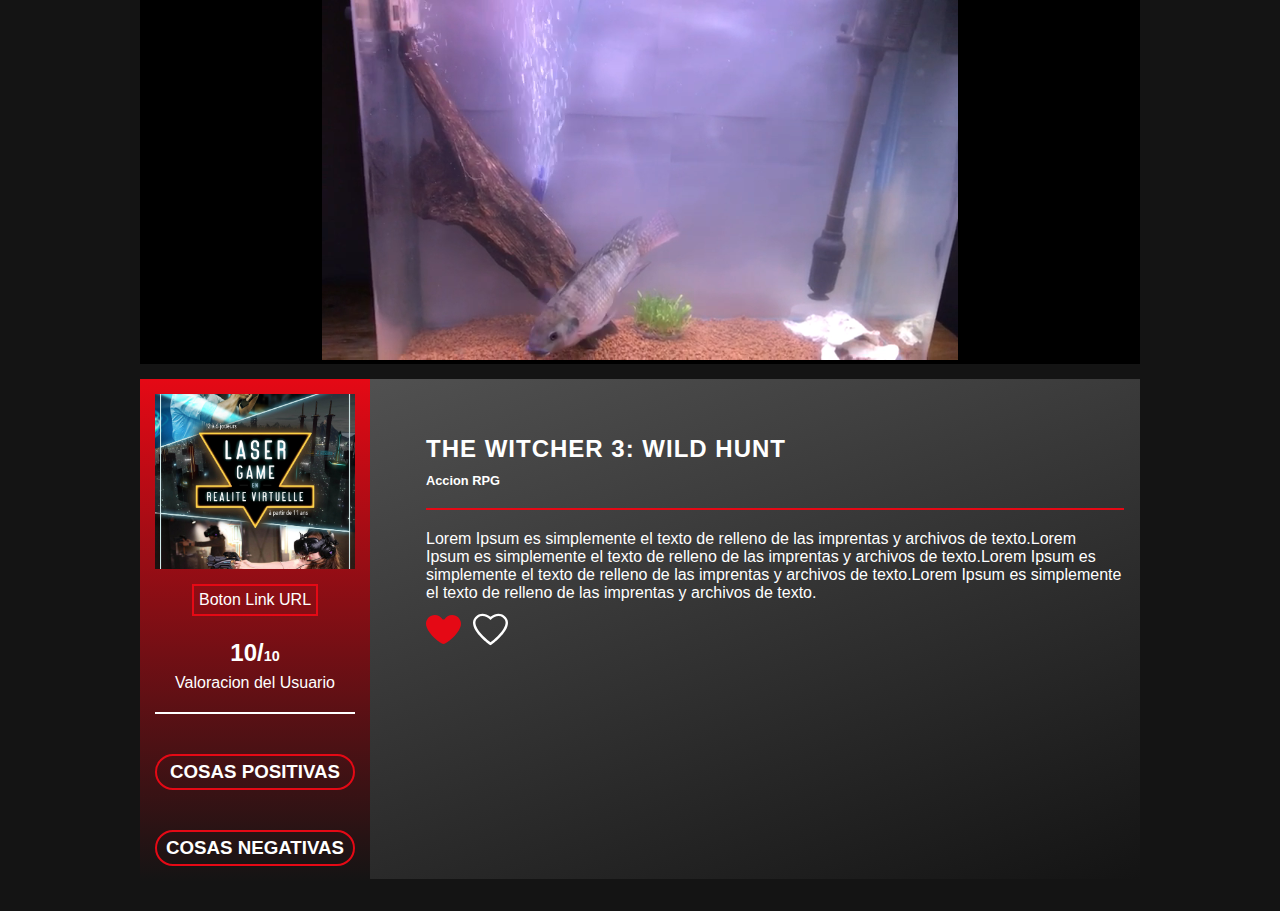
<file: plant/index.html>
<!DOCTYPE html>
<html>
<head>
	<meta charset="utf-8">
	<title></title>
	<!--<link rel="stylesheet" type="text/css" href="css/style.css">-->
	<link rel="stylesheet" href="https://cdnjs.cloudflare.com/ajax/libs/font-awesome/5.15.3/css/all.min.css">
</head>
<body>
	<style type="text/css">
		* {
		  margin: 0;
		  padding: 0;
		  box-sizing: border-box;
		  font-family: 'Poppins', sans-serif;
		}
		body {
		  background: #141414;
		  display: flex;
		  justify-content: center;
		  align-items: center;
		  /*min-height: 100vh;*/
		}
		.content_general {
		  grid-template-columns: 1fr;
		  position: relative;
		  display: grid;
		}
		.container_2 {
		  top: 0;
		  bottom: 0;
		  left: 0;
		  border: 0;
		  flex: 1;
		  width:100%; height:100%; margin:0; padding:0;background: #000;
		}
		.container_2 video{
		  overflow: hidden;
		  position: relative;
		  top: 0;
		  bottom: 0;
		  left: 0;
		  border: 0;
		  flex: 1;
		  width:100%; height:40vh; margin:0; padding:0;
		}
		.img_fond {
		  position: absolute;
		  top: 0%;
		  left: 0;
		  width: 100%;
		  height: 500px;
		  object-fit: cover;
		  z-index: 11;
		  display: block;
		}
		.img_fond_2 {
		  display: none;
		}
		.fond_color {
		  background: linear-gradient(340deg, #141414, #575757);
		  width: 100%;
		  height: 500px;
		  position: relative;
		  justify-content: center;
		  align-items: center;
		  display: flex;
		}
		.img_fond .fond_color {
		  width: 100%;
		  height: 200px;
		  z-index: 13;
		  position: relative;
		  width: auto;
		  height: 100%;
		  z-index: 8;
		  justify-content: center;
		  align-items: center;
		  display: flex;
		  position: relative;
		  overflow: hidden;
		}
		.container {
		  position: relative;
		  width: 100%;
		  height: 100%;
		  max-width: 1000px;
		  max-height: 500px;
		  /*background: #fff;*/
		  display: grid;
		  margin-top: 15px;
		  grid-template-columns: 1fr 3.5fr;
		  /*z-index: 11;*/
		  margin-bottom: 2em;
		}
		.container .left_side {
		  position: relative;
		  background: linear-gradient(180deg, #E50915, #141414);
		  /*#E50915 ##141414*/
		  padding: 15px;
		  z-index: 12;
		}
		.perfiltext {
		  position: relative;
		  display: flex;
		  flex-direction: column;
		  align-items: center;
		  padding-bottom: 20px;
		  border-bottom: 2px solid rgb(255, 255, 255);
		}
		.perfiltext .img {
		  position: relative;
		  width: 200px;
		  height: 175px;
		  /*border-radius: 50%;*/
		  overflow: hidden;
		}
		.perfiltext .img img {
		  position: absolute;
		  top: 0;
		  left: 0;
		  width: 100%;
		  height: 100%;
		  object-fit: cover;
		}
		.perfiltext .button_link {
			color: #fff;
		    background: transparent;
		    border: 2px solid #E50915;
		    padding: 5px;
		    cursor: pointer;
		    margin-bottom: 10px;
		    margin-top: 15px;
		}
		.perfiltext .button_link:hover {
		  background: #E50915;
		  color: #fff;
		  transition: 0.5s;
		}
		.perfiltext i {
		  color: rgb(184, 13, 117);
		  font-size: 1em !important;
		}
		.perfiltext h2 {
		  color: #fff;
		  font-size: 1.5em;
		  margin-top: 10px;
		  text-transform: uppercase;
		  text-align: center;
		  font-weight: 600;
		  line-height: 1.4em;
		}
		.perfiltext h2 span {
		  font-size: 0.6em;
		}
		.perfiltext p {
		  color: #fff;
		}
		.tags {
		  padding-top: 40px;
		  text-align: center;
		}
		.title {
		  color: #fff;
		  background: transparent;
		  border: 2px solid #E50915;
		  padding: 5px;
		  border-radius: 2em;
		  text-transform: uppercase;
		  /*font-weight: 600;
		  letter-spacing: 1px;
		  margin-bottom: 5x;*/
		  cursor: pointer;
		}
		.title:hover {
		  background: #E50915;
		  color: #fff;
		  transition: 0.5s;
		}
		.container .right_side {
		  position: relative;
		  padding: 40px;
		  margin-bottom: 4em;
		}
		/*.background_content {
		  background: rgba(72, 31, 101, 0.80);
		}*/
		.about {
		  z-index: 13;
		  position: absolute;
		  padding: 1em;
		  margin-bottom: 4em;
		}
		.box {
		  border-bottom: 2px solid #E50915;
		}
		.about h3 {
		  color: #fff;
		  font-size: 0.8em;
		}
		.about:last-child {
		  margin-bottom: 0;
		}
		.title2{
		  color: #fff;
		  text-transform: uppercase;
		  letter-spacing: 1px;
		  margin-bottom: 10px;
		}
		p{
		  color: #fff;
		}
		.about .box {
		  display: flex;
		  flex-direction: row;
		  margin: 20px 0;
		}
		.about .box .word {
		  min-width: 150px;
		  margin-top: 5%;
		}
		.about .box .word h5{
		  text-transform: uppercase;
		  color: #848c90;
		  font-weight: 600;
		}
		.about .box .text h4 {
		  text-transform: uppercase;
		  color: #6D7793;
		  font-size: 16px;
		}
		.about .interest ul {
		  display: grid;
		  grid-template-columns: repeat(15, 1fr);
		}
		.about .interest ul li {
		  list-style: none;
		  color: #E50915;
		  font-weight: 500;
		  margin: 10px 0;
		  cursor: pointer;
		}
		.about .interest ul li img {
			transition: all .4s;
			width: 2.2em;
		}
		.about .interest ul li img:hover {
		  color: #fff;
		  filter: drop-shadow(0px 0px 10px #750037);
		  transition: all .4s;
		}
		@media(max-width: 1000px){
		  .img_fond {
		    display: none;
		  }
		  .container{
		    grid-template-columns: repeat(1, 1fr);
		  }
		  .content_general {
		    padding: 2em;
		  }
		  .interest ul {
		    grid-template-columns: repeat(2, 1fr);
		  }
		  .img_fond_2 {
		    display: block;
		    position: absolute;
		    top: 0%;
		    left: 0;
		    width: 100%;
		    height: 345px;
		    object-fit: cover;
		    z-index: 11;
		    display: block;
		  }
		  .fond_color_2 {
		    background: linear-gradient(340deg, #141414, #575757);
		    width: 100%;
		    height: 400px;
		    position: relative;
		    justify-content: center;
		    align-items: center;
		    display: flex;
		  }
		  .img_fond_2 .fond_color_2 {
		    z-index: 13;
		    position: relative;
		    width: auto;
		    z-index: 8;
		    justify-content: center;
		    align-items: center;
		    display: flex;
		    position: relative;
		    overflow: hidden;
		  }
		  .about .interest ul li img {
			margin: 5px;
		  }
		}
		@media (max-width: 600px) {
		  .about .box .word {
		    min-width: 150px;
		    margin-bottom: 5px;
		  }
		  .interest ul {
		    grid-template-columns: repeat(1, 1fr);
		  }
		  .skills .box {
		    grid-template-columns: repeat(1, 1fr);
		  }
		}
	</style>
	<div class="content_general">
		<section class="container_2">
			<video src="12.mp4"  autoplay="" muted="" loop=""></video>
		</section>
		<section class="container">
			<div class="img_fond">
				<div class="fond_color">
				</div>
			</div>
			<div class="left_side">
				<div class="perfiltext">
					<div class="img">
						<img src="R.jpg">
					</div>
					<div class="button_link">
						Boton Link URL
					</div>
					<h2><i class="fas fa-star"></i> 10/<span>10</span></h2>
					<p>Valoracion del Usuario</p>
				</div>

				<div class="tags">
					<h3 class="title">Cosas Positivas</h3>
				</div>

				<div class="tags">
					<h3 class="title">Cosas Negativas</h3>
				</div>

			</div>
			<div class="right_side">
				<div class="img_fond_2">
					<div class="fond_color_2">
					</div>
				</div>
				<div class="about">
					<h2 class="title2">The Witcher 3: Wild Hunt</h2>
					<h3>Accion RPG</h3>
					<div class="box">
					</div>
					<p>Lorem Ipsum es simplemente el texto de relleno de las imprentas y archivos de texto.Lorem Ipsum es simplemente el texto de relleno de las imprentas y archivos de texto.Lorem Ipsum es simplemente el texto de relleno de las imprentas y archivos de texto.Lorem Ipsum es simplemente el texto de relleno de las imprentas y archivos de texto.</p>
					<div class="interest">
						<ul>
							<li>
								<img src="svg/heart.svg">
							</li>
							<li>
								<img src="svg/heart_complete.svg">
							</li>
						</ul>
					</div>
				</div>
			</div>
		</section>
	</div>
</body>
</html>
</file>
<file: plant/css/style.css>
* {
  margin: 0;
  padding: 0;
  box-sizing: border-box;
  font-family: 'Poppins', sans-serif;
}
body {
  background: #141414;
  display: flex;
  justify-content: center;
  align-items: center;
  /*min-height: 100vh;*/
}
.content_general {
  grid-template-columns: 1fr;
  position: relative;
  display: grid;
}
.container_2 {
  top: 0;
  bottom: 0;
  left: 0;
  border: 0;
  flex: 1;
  width:100%; height:100%; margin:0; padding:0;background: #000;
}
.container_2 video{
  overflow: hidden;
  position: relative;
  top: 0;
  bottom: 0;
  left: 0;
  border: 0;
  flex: 1;
  width:100%; height:40vh; margin:0; padding:0;
}
.img_fond {
  position: absolute;
  top: -3.5%;
  left: 0;
  width: 100%;
  height: 300px;
  object-fit: cover;
  z-index: 11;
  display: block;
}
.img_fond_2 {
  display: none;
}
.fond_color {
  background: linear-gradient(70deg, #362261, #9F1877);
  width: 100%;
  height: 200px;
  position: relative;
  justify-content: center;
  align-items: center;
  display: flex;
}
.img_fond .fond_color {
  width: 100%;
  height: 200px;
  z-index: 13;
  position: relative;
  width: auto;
  height: 100%;
  z-index: 8;
  justify-content: center;
  align-items: center;
  display: flex;
  position: relative;
  overflow: hidden;
}
.container {
  position: relative;
  width: 100%;
  height: 100%;
  max-width: 1000px;
  max-height: 500px;
  /*background: #fff;*/
  display: grid;
  margin-top: 15px;
  grid-template-columns: 1fr 3.5fr;
  /*z-index: 11;*/
  margin-bottom: 2em;
}
.container .left_side {
  position: relative;
  background: linear-gradient(180deg, #E50915, #141414);
  /*#E50915 ##141414*/
  padding: 15px;
  z-index: 12;
}
.perfiltext {
  position: relative;
  display: flex;
  flex-direction: column;
  align-items: center;
  padding-bottom: 20px;
  border-bottom: 2px solid rgb(255, 255, 255);
}
.perfiltext .img {
  position: relative;
  width: 200px;
  height: 200px;
  /*border-radius: 50%;*/
  overflow: hidden;
}
.perfiltext .img img {
  position: absolute;
  top: 0;
  left: 0;
  width: 100%;
  height: 100%;
  object-fit: cover;
}
.perfiltext .button_link {
  background: transparent;
  padding: 10px;
  border: 3px solid #E50915;
  color: #fff;
  /*margin-top: 20px;*/
  text-align: center;
  position: absolute;
  font-weight: 600;
  bottom: 3px;
  left: 12%;
  cursor: pointer;
}
.perfiltext .button_link:hover {
  background: #E50915;
  color: #fff;
  transition: 0.5s;
}
.perfiltext i {
  color: rgb(184, 13, 117);
  font-size: 1em !important;
}
.perfiltext h2 {
  color: #fff;
  font-size: 1.5em;
  margin-top: 20px;
  text-transform: uppercase;
  text-align: center;
  font-weight: 600;
  line-height: 1.4em;
}
.perfiltext h2 span {
  font-size: 0.6em;
}
.perfiltext p {
  color: #fff;
}
.tags {
  padding-top: 40px;
  text-align: center;
}
.title {
  color: #fff;
  background: transparent;
  border: 2px solid #E50915;
  padding: 5px;
  border-radius: 2em;
  text-transform: uppercase;
  /*font-weight: 600;
  letter-spacing: 1px;
  margin-bottom: 5x;*/
  cursor: pointer;
}
.title:hover {
  background: #E50915;
  color: #fff;
  transition: 0.5s;
}
.container .right_side {
  position: relative;
  padding: 40px;
  margin-bottom: 4em;
}
/*.background_content {
  background: rgba(72, 31, 101, 0.80);
}*/
.about {
  z-index: 13;
  position: absolute;
  padding: 1em;
  margin-bottom: 4em;
}
.box {
  border-bottom: 2px solid rgb(255, 255, 255);
}
.about h3 {
  color: #fff;
  font-size: 0.8em;
}
.about:last-child {
  margin-bottom: 0;
}
.title2{
  color: #fff;
  text-transform: uppercase;
  letter-spacing: 1px;
  margin-bottom: 10px;
}
p{
  color: #fff;
}
.about .box {
  display: flex;
  flex-direction: row;
  margin: 20px 0;
}
.about .box .word {
  min-width: 150px;
  margin-top: 5%;
}
.about .box .word h5{
  text-transform: uppercase;
  color: #848c90;
  font-weight: 600;
}
.about .box .text h4 {
  text-transform: uppercase;
  color: #6D7793;
  font-size: 16px;
}
/*
.interest ul {
  display: grid;
  grid-template-columns: repeat(4, 1fr);
}
.interest ul li {
  list-style: none;
  color: #333;
  font-weight: 500;
  margin: 10px 0;
}
.interest ul li .fa {
  color: purple;
  font-size: 18px;
  width: 20px;
}*/
@media(max-width: 1000px){
  .img_fond {
    display: none;
  }
  .container{
    grid-template-columns: repeat(1, 1fr);
  }
  .content_general {
    padding: 2em;
  }
  .interest ul {
    grid-template-columns: repeat(2, 1fr);
  }
  .img_fond_2 {
    display: block;
    position: absolute;
    top: 0%;
    left: 0;
    width: 100%;
    height: 345px;
    object-fit: cover;
    z-index: 11;
    display: block;
  }
  .fond_color_2 {
    background: linear-gradient(70deg, #362261, #9F1877);
    width: 100%;
    height: 345px;
    position: relative;
    justify-content: center;
    align-items: center;
    display: flex;
  }
  .img_fond_2 .fond_color_2 {
    z-index: 13;
    position: relative;
    width: auto;
    z-index: 8;
    justify-content: center;
    align-items: center;
    display: flex;
    position: relative;
    overflow: hidden;
  }
}
@media (max-width: 600px) {
  .about .box .word {
    min-width: 150px;
    margin-bottom: 5px;
  }
  .interest ul {
    grid-template-columns: repeat(1, 1fr);
  }
  .skills .box {
    grid-template-columns: repeat(1, 1fr);
  }
}
</file>
